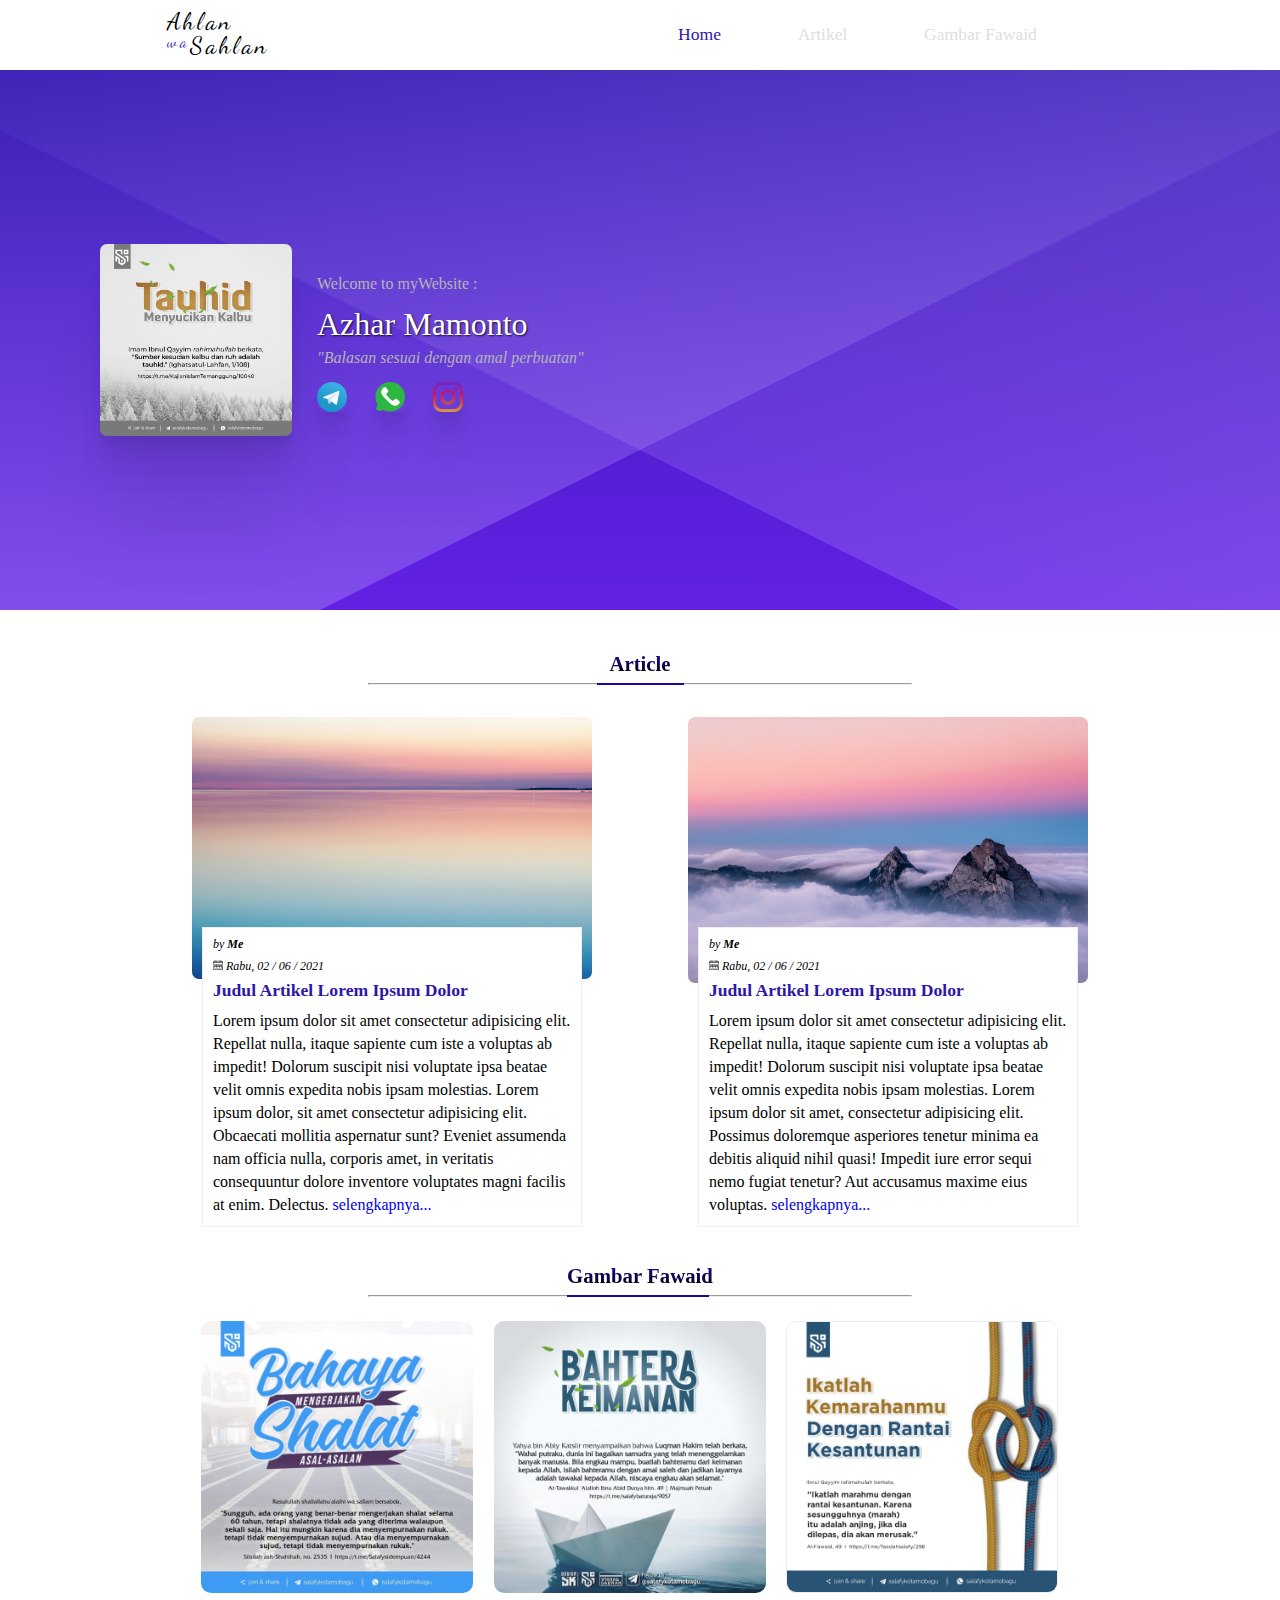
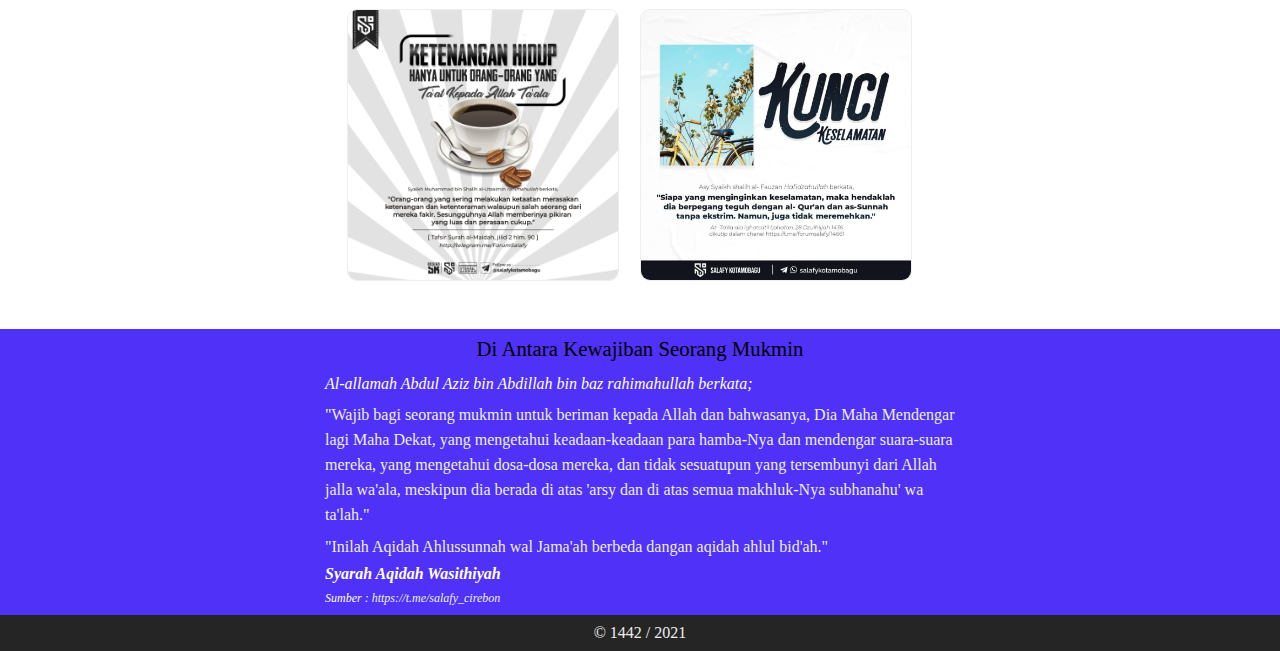
<file: index.html>
<!DOCTYPE html>
<html lang="id">

<head>
  <!-- Meta tag -->
  <meta charset="UTF-8" />
  <meta http-equiv="X-UA-Compatible" content="IE=edge" />
  <meta name="viewport" content="width=device-width, initial-scale=1.0" />
  <meta name="keywords" content="Belajar Membuat Website Portofolio" />
  <meta name="description" content="Website Portofolio yang berisi seputar artikel dan beberapa gambar" />
  <!--  css / scss  -->
  <link rel="stylesheet" href="./scss/css/main.css" />

  <!-- favicons -->
  <link rel="shortcut icon" href="favicon/favicon.png" type="image/x-icon" />
  <title>Portofolio Web</title>
</head>

<body>

  <!-- Navbar -->
  <nav>
    <div class="logo">
      <a href="#">
        <h2>Ahlan
          <br /> <small>wa</small>
          <span>Sahlan</span>
        </h2>
      </a>
    </div>
    <ul>
      <li><a href="#">Home</a></li>
      <li><a href="#article">Artikel</a></li>
      <li><a href="#gambar">Gambar Fawaid</a></li>
    </ul>
    <div class="menu-hamburger"></div>
  </nav>

  <!-- header -->
  <header>
    <img src="img/faidah/TauhidMenyucikanKalbu.jpg" alt="Tauhid Menyucikan Kalbu" title="@SalafyKotamobagu" />
    <main>
      <h4>Welcome to myWebsite :</h4>
      <h3>Azhar Mamonto</h3>
      <p><em>"Balasan sesuai dengan amal perbuatan"</em></p>
      <div class="medsos">
        <a href="https://t.me/azharmmto">
          <img src="icons/telegram_logo-svgrepo.svg" alt="Telegram Contact" title="Telegram Contact" />
        </a>
        <a href="https://wa.me/+6282196958481">
          <img src="icons/whatsapp_logo-svgrepo.svg" alt="WhatsApp Contact" title="WhatsApp Contact" />
        </a>
        <a href="https://www.instagram.com/azhar_mamonto/">
          <img src="icons/instagram_logo-svgrepo.svg" alt="Instagram Logo" title="Instagram" />
        </a>
      </div>
    </main>

    <!-- lightbox -->
    <div class="lgbox">
      <!-- icon close & download -->
      <div class="icons">
        <span class="close">&times;</span>
        <img src="icons/arrow_back_icons.png" alt="Icons Back Arrow" title="Go Back" />
        <a href="img/faidah/TauhidMenyucikanKalbu.jpg" download="Tauhid_menyucikan_kalbu.jpg">
          <img src="icons/download-icons_white.png" alt="Download Icons" title="Download gambar" />
        </a>
      </div>

      <!-- content lightbox utk img -->
      <img class="lgbox-content" src="img/faidah/TauhidMenyucikanKalbu.jpg" />

      <!-- judul lightbox -->
      <div class="caption-lgbox"></div>
    </div>

  </header>

  <!-- container -->
  <div class="container">

    <!-- artikel -->
    <section id="article" class="article">
      <header>
        <h2>Article</h2>

        <hr />
      </header>
      <main>
        <div class="card-article">
          <a href="#">
            <img src="img/pemandangan/g1-unplash.jpg" alt="Gambar Pantai" title="@unplash" />
          </a>
          <article>
            <div class="dibuat">
              <em class="by">by <strong>Me</strong></em>
              <em class="date">Rabu, 02 / 06 / 2021</em>
            </div>
            <a href="#">
              <h3>Judul Artikel Lorem ipsum dolor</h3>
            </a>
            <p>Lorem ipsum dolor sit amet consectetur adipisicing elit. Repellat nulla, itaque sapiente cum iste a
              voluptas ab impedit! Dolorum suscipit nisi voluptate ipsa beatae velit omnis expedita nobis ipsam
              molestias. Lorem ipsum dolor, sit amet consectetur adipisicing elit. Obcaecati mollitia aspernatur sunt?
              Eveniet assumenda nam officia nulla, corporis amet, in veritatis consequuntur dolore inventore voluptates
              magni facilis at enim. Delectus. <a href="#">selengkapnya...</a></p>
          </article>
        </div>
        <div class="card-article">
          <a href="#">
            <img src="img/pemandangan/g2-unsplash.jpg" alt="Gambar Pantai" title="@unplash" />
          </a>
          <article>
            <div class="dibuat">
              <em class="by">by <strong>Me</strong></em>
              <em class="date">Rabu, 02 / 06 / 2021</em>
            </div>
            <a href="#">
              <h3>Judul Artikel Lorem ipsum dolor</h3>
            </a>
            <p>Lorem ipsum dolor sit amet consectetur adipisicing elit. Repellat nulla, itaque sapiente cum iste a
              voluptas ab impedit! Dolorum suscipit nisi voluptate ipsa beatae velit omnis expedita nobis ipsam
              molestias. Lorem ipsum dolor sit amet, consectetur adipisicing elit. Possimus doloremque asperiores
              tenetur minima ea debitis aliquid nihil quasi! Impedit iure error sequi nemo fugiat tenetur? Aut accusamus
              maxime eius voluptas. <a href="#">selengkapnya...</a></p>
          </article>
        </div>
      </main>
    </section>

    <!--  Gambar Faidah -->
    <section id="gambar" class="gambar">
      <header>
        <h2>Gambar Fawaid</h2>

        <hr />
      </header>
      <div class="row">
        <img src="img/faidah/bahaya_megerjakan_shalat_asal-aslan.jpg" alt="Bahaya Megerjakan Shalat Asal-asalan" />

        <img src="img/faidah/bahtera_keimanan.jpg" alt="Bahtera Keimanan" />

        <img src="img/faidah/ikatlah_kemarahanmu_dengan_rantai_kesantunan.jpg"
          alt="Ikatlah Kemarahanmu Dengan Rantai Kesantunan" />

        <img src="img/faidah/ketenagan_hidup.jpg" alt="Ketengaan Hidup" />

        <img src="img/faidah/kunci_keselamatan.jpg" alt="Kunci Keselamatan">
      </div>

      <!-- ! Sementara !
        <div class="nav-gambar">
        <ul>
          <li>1</li>
          <li>2</li>
          <li onclick="alert('Maaf menu ini belum tersedia')">3</li>
        </ul>
      </div> -->
    </section>
  </div>

  <!-- footer -->
  <footer>
    <h2>Di Antara Kewajiban Seorang Mukmin</h2>
    <article>
      <em>Al-allamah Abdul Aziz bin Abdillah bin baz rahimahullah berkata;</em>
      <p>"Wajib bagi seorang mukmin untuk beriman kepada Allah dan bahwasanya, Dia Maha Mendengar lagi Maha Dekat,
        yang
        mengetahui keadaan-keadaan para hamba-Nya dan mendengar suara-suara mereka, yang mengetahui dosa-dosa mereka,
        dan tidak sesuatupun yang tersembunyi dari Allah jalla wa'ala, meskipun dia berada di atas 'arsy dan di atas
        semua makhluk-Nya subhanahu' wa ta'lah."</p>
      <p>"Inilah Aqidah Ahlussunnah wal Jama'ah berbeda dangan aqidah ahlul bid'ah."</p>
      <em>Syarah Aqidah Wasithiyah</em>
      <em>Sumber : <a href="https://t.me/salafy_cirebon">https://t.me/salafy_cirebon</a></em>
    </article>

    <h3> &copy; 1442 / 2021 </h3>
  </footer>

  <!-- js -->
  <script src="js/script.js"></script>
</body>

</html>
</file>
<file: scss/css/main.css>
@import url("https://fonts.googleapis.com/css2?family=Inter:wght@200&display=swap");
@import url("https://fonts.googleapis.com/css2?family=Great+Vibes&display=swap");
@import url("https://fonts.googleapis.com/css2?family=Dancing+Script&display=swap");
* {
  box-sizing: border-box;
}

html,
body,
div,
span,
h1,
h2,
h3,
h4,
h5,
h6,
p,
a,
em,
img,
small,
strong,
dl,
dt,
dd,
ol,
ul,
li,
form,
label,
table,
caption,
tbody,
tfoot,
thead,
tr,
th,
td,
article,
aside,
footer,
header,
menu,
nav,
audio,
video {
  margin: 0;
  padding: 0;
  font-size: 100%;
  font: inherit;
  vertical-align: baseline;
}

body {
  line-height: 1;
}

article,
aside,
footer,
header,
nav,
section {
  display: block;
}

table {
  border-collapse: collapse;
}

textarea {
  overflow: auto;
  vertical-align: top;
  resize: vertical;
}

a {
  text-decoration: none;
}

html {
  font-size: 100%;
  -webkit-text-size-adjust: 100%;
  -ms-text-size-adjust: 100%;
}

html {
  scroll-behavior: smooth;
}

html::-webkit-scrollbar {
  background-color: #ffffff;
}

html::-webkit-scrollbar-thumb {
  border-radius: 10px;
  background-color: #bebebe;
  transition: 0.3s all;
}

html::-webkit-scrollbar-thumb:hover {
  background-color: #6b51ff;
}

html::-webkit-scrollbar-track {
  background-color: #eee;
  border-radius: 5px;
  transition: 0.3s all;
}

html::-webkit-scrollbar-track:hover {
  background-color: #c5c3c3;
}

body {
  font-family: "Inter", sans-serif;
}

nav {
  height: 70px;
  display: flex;
  justify-content: space-around;
  align-items: center;
  background-color: #ffffff;
  box-shadow: 0 0.7px 2.2px rgba(0, 0, 0, 0.041), 0 1.8px 5.3px rgba(0, 0, 0, 0.08), 0 3.4px 10px rgba(0, 0, 0, 0.074), 0 6px 17.9px rgba(0, 0, 0, 0.07), 0 11.3px 33.4px rgba(0, 0, 0, 0.069), 0 27px 80px rgba(0, 0, 0, 0.07);
  width: 100vw;
}

nav .logo {
  height: 50px;
}

nav .logo a {
  color: #2d17aa;
}

nav .logo a h2 {
  color: #000;
  font-size: 1.5rem;
  position: relative;
  font-family: "Dancing Script", cursive;
  letter-spacing: 3px;
}

nav .logo a h2 small {
  font-size: 1rem;
  position: absolute;
  color: #2d17aa;
}

nav .logo a h2 span {
  margin-left: 23px;
  letter-spacing: 3px;
}

nav ul {
  list-style: none;
  width: 40%;
  display: flex;
  justify-content: space-evenly;
  transition: 0.3s all;
}

nav ul li {
  position: relative;
}

nav ul li:nth-child(1) a {
  color: #2d17aa !important;
}

nav ul li a {
  color: #dfdede;
  font-weight: 500;
  transition: 0.3s all;
  font-size: 1.1rem;
}

nav ul li a:hover {
  color: #2d17aa;
}

nav ul li a:hover::before {
  content: "";
  position: absolute;
  transition: 0.3s all;
  width: 100%;
  bottom: -7px;
  border: 1px solid #2d17aa;
}

nav .menu-hamburger {
  position: relative;
  height: 30px;
  width: 27px;
  display: none;
  align-items: center;
  justify-content: center;
  cursor: pointer;
  z-index: 10;
}

nav .menu-hamburger::before {
  content: "";
  position: absolute;
  width: 27px;
  height: 2px;
  background-color: #2d17aa;
  transform: translateY(-10px);
  box-shadow: 0 10px 0 #2d17aa;
  transition: 0.3s all;
}

nav .menu-hamburger::after {
  content: "";
  position: absolute;
  width: 27px;
  height: 2px;
  background-color: #2d17aa;
  transform: translateY(10px);
  transition: 0.3s all;
}

header:nth-child(2) {
  background-color: #2d17aa;
  background: url("data:image/svg+xml,%3Csvg xmlns='http://www.w3.org/2000/svg' width='100%25' height='100%25' viewBox='0 0 2 1'%3E%3Cdefs%3E%3ClinearGradient id='a' gradientUnits='userSpaceOnUse' x1='0' x2='0' y1='0' y2='1'%3E%3Cstop offset='0' stop-color='%232d17aa'/%3E%3Cstop offset='1' stop-color='%237c25ff'/%3E%3C/linearGradient%3E%3ClinearGradient id='b' gradientUnits='userSpaceOnUse' x1='0' y1='0' x2='0' y2='1'%3E%3Cstop offset='0' stop-color='%23bea4ff' stop-opacity='0'/%3E%3Cstop offset='1' stop-color='%23bea4ff' stop-opacity='1'/%3E%3C/linearGradient%3E%3ClinearGradient id='c' gradientUnits='userSpaceOnUse' x1='0' y1='0' x2='2' y2='2'%3E%3Cstop offset='0' stop-color='%23bea4ff' stop-opacity='0'/%3E%3Cstop offset='1' stop-color='%23bea4ff' stop-opacity='1'/%3E%3C/linearGradient%3E%3C/defs%3E%3Crect x='0' y='0' fill='url(%23a)' width='2' height='1'/%3E%3Cg fill-opacity='0.5'%3E%3Cpolygon fill='url(%23b)' points='0 1 0 0 2 0'/%3E%3Cpolygon fill='url(%23c)' points='2 1 2 0 0 0'/%3E%3C/g%3E%3C/svg%3E") center no-repeat fixed;
  background-size: cover;
  display: flex;
  align-items: center;
  height: 60vh;
  width: 100vw;
}

header:nth-child(2) img {
  width: 15%;
  margin-left: 100px;
  border-radius: 7px;
  box-shadow: 0 3.4px 2.7px rgba(0, 0, 0, 0.014), 0 8.7px 6.9px rgba(0, 0, 0, 0.025), 0 17.7px 14.2px rgba(0, 0, 0, 0.036), 0 36.5px 29.2px rgba(0, 0, 0, 0.048), 0 100px 80px rgba(0, 0, 0, 0.06);
  cursor: zoom-in;
  transition: 0.3s all;
}

header:nth-child(2) img:hover {
  opacity: 0.7;
}

header:nth-child(2) main {
  margin-left: 25px;
}

header:nth-child(2) main h4 {
  font-weight: 400;
  font-size: 1rem;
  margin-top: 10px;
  color: #b4b4b4;
}

header:nth-child(2) main h3 {
  font-weight: 400;
  font-size: 2rem;
  margin-top: 1rem;
  margin-bottom: 10px;
  color: #ffffff;
  text-shadow: 1px 1px 2px rgba(0, 0, 0, 0.8);
}

header:nth-child(2) main p em {
  font-style: italic;
  color: #b4b4b4;
}

header:nth-child(2) main .medsos {
  margin-top: 1rem;
}

header:nth-child(2) main .medsos a img {
  max-width: 30px;
  margin-left: auto;
  transition: 0.3s all;
}

header:nth-child(2) main .medsos a img:hover {
  transform: translateX(3px);
}

header:nth-child(2) main .medsos a:nth-child(2) img {
  margin: 0 1.5rem;
}

header:nth-child(2) .lgbox {
  display: none;
  position: fixed;
  z-index: 5;
  left: 0;
  top: 0;
  width: 100vw;
  height: 100vh;
  overflow-y: hidden;
  overflow-x: hidden;
  background-color: #000;
  background-color: rgba(0, 0, 0, 0.9);
}

header:nth-child(2) .lgbox .icons {
  top: 16px;
  position: absolute;
  right: 10%;
  height: 90vh;
  min-width: 3%;
  display: flex;
  flex-direction: column;
  align-items: center;
  justify-content: space-between;
}

header:nth-child(2) .lgbox .icons .close {
  font-size: 45px;
  color: #fff;
  text-align: right;
  cursor: pointer;
}

header:nth-child(2) .lgbox .icons .close:hover {
  color: #ff0000;
}

header:nth-child(2) .lgbox .icons img[alt^="Download"] {
  margin: auto;
  width: 100%;
  position: absolute;
  bottom: 0;
  cursor: pointer;
}

header:nth-child(2) .lgbox .icons img[alt^="Icons Back Arrow"] {
  display: none;
}

header:nth-child(2) .lgbox .lgbox-content {
  margin: 3% auto 0 auto;
  display: block;
  width: 50%;
  max-width: 500px;
}

header:nth-child(2) .lgbox .caption-lgbox {
  margin: auto;
  color: #dad6d6;
  font-size: 1.3rem;
  text-align: center;
  width: 50%;
  max-width: 500px;
  padding: 10px;
}

header:nth-child(2) .lgbox .lgbox-content,
header:nth-child(2) .lgbox .caption-lgbox {
  animation-name: zoomG;
  animation-duration: 0.5s;
  transition: 0.5s;
}

@keyframes zommG {
  0% {
    transform: scale(0);
    -webkit-transform: scale(0);
  }
  100% {
    transform: scale(1);
    -webkit-transform: scale(1);
  }
}

/*
  * container *
*/
.container {
  max-width: 85%;
  margin: 1rem auto;
}

.container .article {
  padding-top: 7px;
}

.container .article header {
  margin-top: 1.3rem;
  position: relative;
}

.container .article header h2 {
  font-size: 1.3rem;
  font-weight: 600;
  background-image: linear-gradient(#1d069e, #000);
  background-image: -webkit-linear-gradient(#1d069e, #000);
  background-clip: text;
  -webkit-background-clip: text;
  color: transparent;
  -webkit-text-fill-color: transparent;
  text-align: center;
}

.container .article header h2::before {
  content: "";
  width: 8%;
  height: 2px;
  background-color: #1d069e;
  position: absolute;
  bottom: 0;
  right: 46%;
}

.container .article header hr {
  margin-right: auto;
  max-width: 50%;
}

.container .article main {
  margin-top: 2rem;
  display: flex;
  justify-content: space-evenly;
}

.container .article main .card-article {
  max-width: 400px;
  position: relative;
}

.container .article main .card-article a:nth-child(1) img {
  width: 100%;
  transition: 0.3s all;
  position: absolute;
  border-radius: 7px;
}

.container .article main .card-article a:nth-child(1) img:hover {
  border: 1px solid #1d069e;
  margin-bottom: -2px;
}

.container .article main .card-article article {
  width: 95%;
  border: 1px solid #eee;
  margin: auto;
  margin-top: 210px;
  position: relative;
  z-index: 3;
  background-color: #ffffff;
  padding: 10px;
}

.container .article main .card-article article .dibuat em {
  display: block;
  font-style: italic;
  font-size: 12px;
}

.container .article main .card-article article .dibuat em strong {
  font-weight: 600;
}

.container .article main .card-article article .dibuat em.date {
  margin-top: 10px;
}

.container .article main .card-article article .dibuat em.date::before {
  content: "";
  display: block;
  background: url(./../../icons/calender-svgrepo.svg) no-repeat;
  background-size: 10px;
  width: 10px;
  height: 10px;
  margin-right: 3px;
  float: left;
}

.container .article main .card-article article a h3 {
  font-weight: 600;
  color: #2d17aa;
  font-size: 1.1rem;
  text-transform: capitalize;
  transition: 0.3s all;
  margin: 10px 0;
}

.container .article main .card-article article a h3:hover {
  color: #000;
}

.container .article main .card-article article p {
  line-height: 23px;
}

.container .article main .card-article article p a:hover {
  text-decoration: underline;
}

.container .gambar {
  padding-top: 7px;
}

.container .gambar header {
  margin-top: 2rem;
  position: relative;
}

.container .gambar header h2 {
  font-size: 1.3rem;
  font-weight: 600;
  background-image: linear-gradient(#1d069e, #000);
  background-image: -webkit-linear-gradient(#1d069e, #000);
  background-clip: text;
  -webkit-background-clip: text;
  color: transparent;
  -webkit-text-fill-color: transparent;
  text-align: center;
}

.container .gambar header h2::before {
  content: "";
  width: 13%;
  height: 2px;
  background-color: #1d069e;
  position: absolute;
  bottom: 0;
}

.container .gambar header hr {
  max-width: 50%;
}

.container .gambar .row {
  display: flex;
  flex-wrap: wrap;
  justify-content: center;
}

.container .gambar .row img {
  max-width: 25%;
  margin-right: 1.3rem;
  margin-top: 1rem;
  border-radius: 10px;
  transition: 0.3s all;
  cursor: zoom-in;
}

.container .gambar .row img:hover {
  opacity: 0.7;
}

.container .gambar .row img[alt^="Ikatlah"] {
  border: 1px solid #eeeeee;
}

.container .gambar .row img[alt^="Kunci"] {
  border: 1px solid #eeeeee;
}

.container .gambar .row img[alt^="Ketengaan"] {
  border: 1px solid #eeeeee;
}

footer {
  margin-top: 3rem;
  margin-bottom: 0;
  background: url(./../../img/pemandangan/gfoot-unsplash.jpg) no-repeat center fixed;
  background-size: cover;
  background-clip: border-box;
  background-blend-mode: overlay;
  background-color: #4f31f7;
  background-position: center;
  padding: 10px;
  position: relative;
}

footer h2 {
  text-align: center;
  font-size: 1.3rem;
  margin-bottom: 1rem;
}

footer article {
  max-width: 50%;
  margin: auto;
}

footer article em {
  font-style: italic;
  color: #ffffff;
  margin-bottom: 10px;
  display: block;
}

footer article em:nth-last-child(2) {
  font-weight: 600;
}

footer article em:nth-last-child(1) {
  font-size: 12px;
  margin-bottom: 2.3rem;
}

footer article em:nth-last-child(1) a {
  color: #eee;
}

footer article em:nth-last-child(1) a:hover {
  text-decoration: underline;
}

footer article p {
  width: 100%;
  color: #eee;
  line-height: 25px;
}

footer article p:nth-child(2) {
  margin-top: 10px;
}

footer article p:nth-child(3) {
  margin-top: 7px;
  margin-bottom: 7px;
}

footer h3 {
  background-color: #252525;
  padding: 10px;
  color: #eee;
  width: 100%;
  position: absolute;
  bottom: 0;
  left: 0;
  text-align: center;
}

@media only screen and (max-width: 576px) {
  nav {
    align-items: flex-start;
    position: relative;
    transition: 0.3s all;
    position: fixed;
    top: 0;
    width: 100vw;
    z-index: 5;
    height: 55px;
  }
  nav.mobile {
    height: 275px;
  }
  nav.mobile ul {
    display: flex;
    flex-direction: column;
    position: absolute;
    justify-content: space-evenly;
    height: 100%;
    left: 50px;
    top: 25px;
    bottom: 0;
  }
  nav.mobile ul li a {
    font-weight: 500;
  }
  nav.mobile ul li a:hover::before {
    content: "";
    border: none;
  }
  nav .logo {
    margin-top: 7px;
  }
  nav .logo a h2 {
    font-size: 1.2rem;
  }
  nav .menu-hamburger {
    margin-top: 13px;
    display: flex;
  }
  nav .menu-hamburger.close::before {
    box-shadow: 0 0 0;
    transform: rotate(45deg) translateY(0);
  }
  nav .menu-hamburger.close::after {
    transform: rotate(-45deg) translateY(0);
  }
  nav ul {
    display: none;
  }
  header {
    min-height: 100%;
    flex-direction: column;
    align-items: center;
    justify-content: center;
    margin-top: 55px;
  }
  header img[alt^="Tauhid Menyucikan Kalbu"] {
    margin-left: 0;
    min-width: 45%;
    border-radius: 50%;
  }
  header .lgbox .icons {
    max-height: 100vh !important;
    min-width: 10% !important;
    bottom: 0 !important;
    flex-direction: row !important;
    position: relative;
    z-index: 0;
  }
  header .lgbox .icons .close {
    display: none;
  }
  header .lgbox .icons img[alt^="Download"] {
    top: 0;
    margin: 0 !important;
    width: 25% !important;
    right: 0;
  }
  header .lgbox .icons img[alt^="Icons Back Arrow"] {
    display: block !important;
    margin-top: 80vh;
    margin-right: 0;
  }
  header .lgbox .icons img[alt^="Icons Back Arrow"]:hover {
    cursor: pointer;
  }
  header .lgbox .lgbox-content {
    margin: 25% auto 0 auto !important;
    width: 75% !important;
    max-width: 700px !important;
  }
  header .lgbox .caption-lgbox {
    font-size: 1rem !important;
  }
  header main h4 {
    text-align: center;
    margin-top: 1rem;
  }
  header main h3 {
    font-size: 1.5rem !important;
    text-align: center;
    margin: 0;
  }
  header main .medsos {
    display: flex;
    align-items: center;
    justify-content: center;
  }
  header main .medsos a:nth-child(1) img {
    min-width: 30px;
  }
  header main .medsos a:nth-child(2) img {
    min-width: 30px;
  }
  header main .medsos a:nth-child(3) img {
    min-width: 30px;
  }
  .container .article header h2::before {
    width: 50%;
    left: 77px !important;
  }
  .container .article header hr {
    max-width: 80%;
  }
  .container .article main {
    flex-direction: column;
    align-items: center;
  }
  .container .article main .card-article {
    max-width: 300px;
  }
  .container .article main .card-article:nth-child(2) {
    margin-top: 1rem;
  }
  .container .article main .card-article article {
    margin-top: 150px;
    max-height: 250px;
    overflow-y: scroll;
  }
  .container .article main .card-article article::-webkit-scrollbar {
    background-color: #ffffff;
    width: 10px;
  }
  .container .article main .card-article article::-webkit-scrollbar-thumb {
    background-color: #bebebe;
    border-radius: 7px;
  }
  .container .article main .card-article article::-webkit-scrollbar-track {
    min-width: 15px;
  }
  .container .gambar header h2::before {
    width: 60%;
    left: 63px;
  }
  .container .gambar header hr {
    max-width: 80%;
  }
  .container .gambar .row {
    flex-direction: column;
    flex-wrap: nowrap;
  }
  .container .gambar .row img {
    max-width: 75%;
    margin: 10px auto;
  }
  footer h2 {
    text-align: center;
  }
  footer article {
    max-width: 100%;
    margin-left: 10px;
    margin-top: 1rem;
    margin-bottom: 2rem;
  }
  footer article em {
    font-style: italic;
    color: #ffffff;
    margin-bottom: 10px;
    display: block;
  }
  footer article em:nth-last-child(2) {
    font-weight: 600;
  }
  footer article em:nth-last-child(1) {
    font-size: 12px;
  }
  footer article em:nth-last-child(1) a {
    color: #eee;
  }
  footer article em:nth-last-child(1) a:hover {
    text-decoration: underline;
  }
  footer article p {
    width: 100%;
    color: #eee;
  }
  footer article p:nth-child(2) {
    margin-top: 10px;
  }
  footer article p:nth-child(3) {
    margin-top: 7px;
    margin-bottom: 7px;
  }
}

@media only screen and (max-width: 768px) {
  nav ul {
    width: 60%;
  }
}
/*# sourceMappingURL=main.css.map */
</file>
